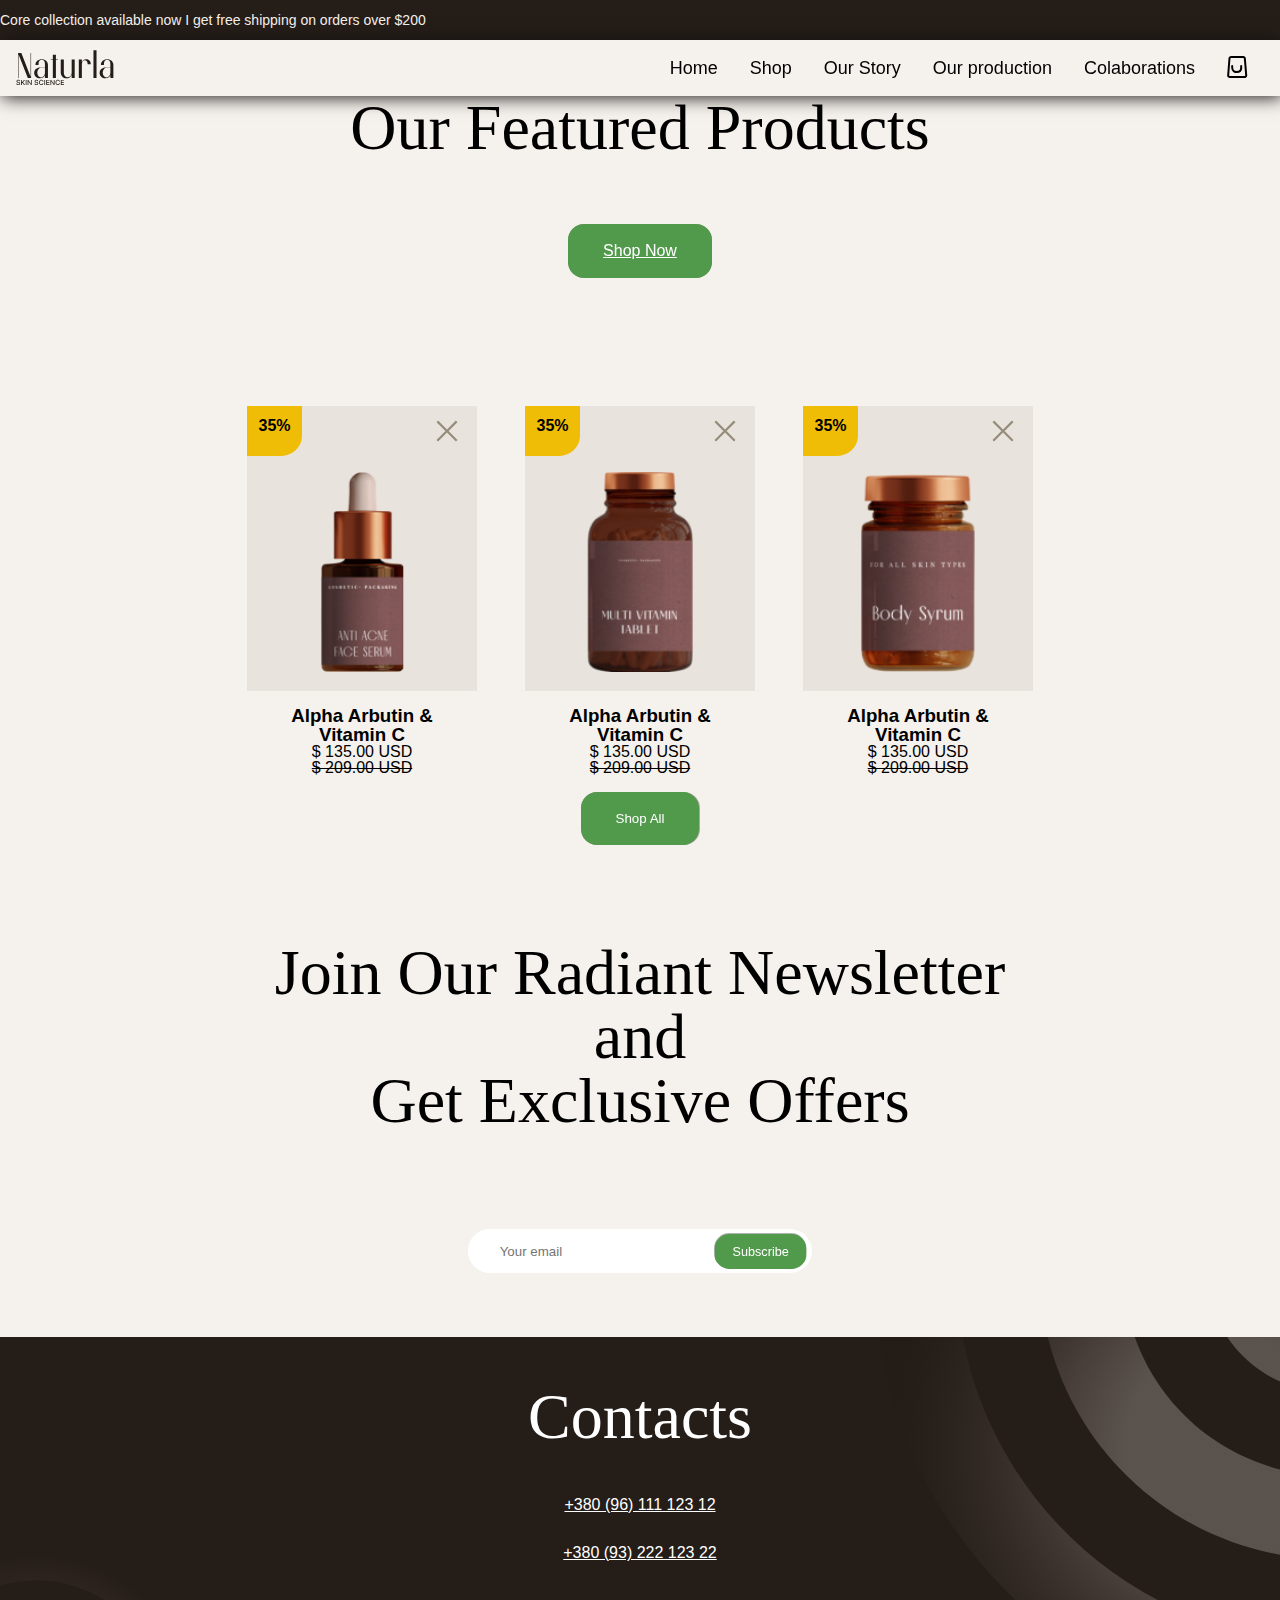
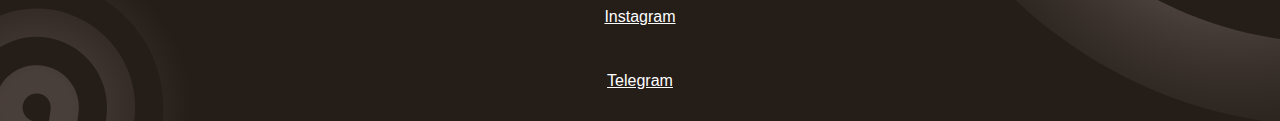
<file: bucket.html>
<!DOCTYPE html>
<html lang="en">

<head>
	<meta charset="UTF-8">
	<meta name="viewport" content="width=device-width, initial-scale=1.0">
	<title>Naturla - Bucket</title>
	<link rel="stylesheet" href="css/style.css">

</head>

<body>
	<div class="wrapper">
		<article class="runline">
			<div class="runline__block">
				<div class="runline__content">
					<p>Core collection available now I get free shipping on orders over $200</p>
				</div>
			</div>
		</article>
		<header class="header">
			<div class="header__block container">
				<img src="images/logo.svg" class="logo" alt="Naturla skin science">
				<nav class="header__menu">
					<ul class="menu">
						<li class="menu__item">
							<a href="index.html" class="menu__text">Home</a>
						</li>
						<li class="menu__item">
							<a href="shop.html" class="menu__text">Shop</a>
						</li>
						<li class="menu__item">
							<a href="story.html" class="menu__text">Our Story</a>
						</li>
						<li class="menu__item">
							<a href="prod.html" class="menu__text">Our production</a>
						</li>
						<li class="menu__item">
							<a href="colab.html" class="menu__text">Colaborations</a>
						</li>
						<li class="menu__item">
							<div class="header__instruments">
								<div class="instrument__block">
									<a href="bucket.html"><img src="images/bucket.svg" alt="" class="bucket__icon"></a>
								</div>
							</div>

						</li>

					</ul>
				</nav>


			</div>
			<button class="burger-btn">
				<span></span>
				<span></span>
				<span></span>
			</button>
		</header>

		<main class="main">
			<div class="hero">
				<div class="hero__info bucket__info">
				</div>
			</div>
			<div class="main__products container">
				<p class="products__title __title">Our Featured Products</p>
				<a href="shop.html" class="__button">Shop Now</a>
				<p class="products__title __title"></p>

				<div class="products__line">
					<div class="product">
						<div class="__fill product__img">
							<div class="product__additional">
								<p class="product__profit">35%</p>
								<img src="images/del.svg" class="product__like" alt="delete">
							</div>
							<div class="img__wrapper">
								<img src="images/product-1.png" alt="">
							</div>
						</div>
						<span class="prod__info">
							<h3 class="product__title">Alpha Arbutin & Vitamin C</h3>
							<p class="product__new-price">$ 135.00 USD</p>
							<p class="product__old-price  __crossed">$ 209.00 USD</p>
						</span>
					</div>
					<div class="product">
						<div class="__fill product__img">
							<div class="product__additional">
								<p class="product__profit">35%</p>
								<img src="images/del.svg" class="product__like" type="svg" alt="delete">
							</div>
							<div class="img__wrapper">
								<img src="images/product-2.png" alt="">
							</div>
						</div>
						<span class="prod__info">
							<h3 class="product__title">Alpha Arbutin & Vitamin C</h3>
							<p class="product__new-price">$ 135.00 USD</p>
							<p class="product__old-price  __crossed">$ 209.00 USD</p>
						</span>
					</div>
					<div class="product">
						<div class="__fill product__img">
							<div class="product__additional">
								<p class="product__profit">35%</p>
								<img src="images/del.svg" class="product__like" alt="delete">
							</div>
							<div class="img__wrapper">
								<img src="images/product-3.png" alt="">
							</div>
						</div>
						<span class="prod__info">
							<h3 class="product__title">Alpha Arbutin & Vitamin C</h3>
							<p class="product__new-price">$ 135.00 USD</p>
							<p class="product__old-price  __crossed">$ 209.00 USD</p>
						</span>
					</div>


				</div>
				<input type="button" class="__button" value="Shop All">

				<form class="sendEmail container">
					<p class="__title">Join Our Radiant Newsletter <br>and<br>Get Exclusive Offers</p>
					<section class="sendEmail__general">
						<input type="email" id="email" placeholder="Your email">
						<input type="submit" value="Subscribe" class="__button">
					</section>
				</form>
		</main>
		<footer class="footer">
			<div class="main__content hero__img">
				<div class="main__card container">
					<section class="card__info hero__info">
						<p class="hero__title __title  animationLeft">Contacts</p>
						<div class="footer__description">
							<p><a href="#">+380 (96) 111 123 12</a></p>
							<p></p><a href="#">+380 (93) 222 123 22</a></p>
							<p></p><a href="#">Instagram</a></p>
							<p></p><a href="#">Telegram</a></p>
						</div>
					</section>
				</div>
			</div>
		</footer>
	</div>
	<script src="js/script.js"></script>
</body>

</html>
</file>
<file: css/style.css>
@import url("/scss/_fonts.scss");
@import url("/scss/_reset.scss");
@keyframes unBlur {
  from {
    filter: opacity(50%);
  }
  to {
    filter: opacity(100%);
  }
}
:root {
  --dark: #251D18;
  --light: #F5F1EC;
  --green: #51994B;
  --vw-padding: 100vw;
  --vh-padding: 100vh;
}

* {
  margin: 0;
  padding: 0;
  border: 0;
  box-sizing: border-box;
}

.menu__text {
  text-decoration: none;
  color: black;
  font-family: "Poppins", Verdana, Geneva, Tahoma, sans-serif;
  font-weight: 400;
  font-size: 1.125rem;
}

ul {
  list-style: none;
}

html {
  scrollbar-color: var(--dark) var(--light);
  scrollbar-width: thin;
}

body {
  overflow-x: hidden;
  width: 100%;
  height: 100%;
  font-family: "Poppins", Verdana, Geneva, Tahoma, sans-serif;
  font-weight: 400;
  font-style: normal;
  font-size: 16px;
  line-height: 1;
  background-color: var(--dark);
}

.wrapper {
  display: flex;
  flex-direction: column;
  width: 100%;
  min-width: 320px;
  min-height: 100vh;
  overflow: hidden;
  background-color: var(--light);
}

.container {
  max-width: 1440px;
  display: flex;
  margin: 0 auto;
  justify-content: center;
}

.runline {
  z-index: 200;
  position: fixed;
  margin: 0 auto;
  overflow: hidden;
}
.runline__block {
  width: 100%;
  height: 2.5rem;
  padding: 0;
  position: fixed;
  text-wrap: nowrap;
  background-color: var(--dark);
}
.runline__content {
  height: 2.5rem;
  padding: 0;
  align-items: center;
  display: flex;
  flex-direction: row;
  flex-shrink: 0;
  font-family: "Poppins", sans-serif;
  font-weight: 500;
  font-size: 0.875rem;
  letter-spacing: -1.75%;
  color: var(--light);
  animation: runline 12s linear infinite;
}

@keyframes runline {
  0% {
    transform: translateX(100%);
  }
  100% {
    transform: translateX(-100cqw);
  }
}
.header {
  background-color: var(--light);
  width: 100%;
  margin: 0;
  display: flexbox;
  flex-shrink: 0;
  position: fixed;
  top: 2.5rem;
  z-index: 200;
  box-shadow: 2px 1px 17px #131313;
}

.header__block {
  padding: 0.625rem 1rem;
  display: flex;
  justify-content: space-between;
  height: 3.5rem;
  margin: 0 auto;
}

.header__menu {
  display: flex;
  align-items: center;
  height: 100%;
}
.header__menu .menu {
  height: 100%;
  align-items: center;
  display: flex;
  flex-direction: row;
}
.header__menu .menu__item {
  align-items: center;
  display: flex;
  height: inherit;
  padding: 0 1rem;
  text-wrap: nowrap;
}

.menu__text {
  height: inherit;
  display: flex;
  align-items: center;
}

.dropdown {
  height: inherit;
  display: flex;
  flex-direction: row;
  align-items: flex-end;
  position: relative;
}
.dropdown__title {
  height: 100%;
  z-index: 300;
  display: flex;
  gap: 0.5rem;
  flex-direction: row;
  justify-content: center;
  align-items: center;
}

.dropdown__title:hover .list__items, .dropdown__title:focus .list__items, .list:hover .list__items {
  position: absolute;
  margin: 1.5rem 0;
  display: flex;
  align-items: center;
  background-color: var(--light);
  animation: moveRight 0.5s ease-out;
}
.dropdown__title:hover .list__item, .dropdown__title:focus .list__item, .list:hover .list__item {
  font-family: "Poppins", Verdana, Geneva, Tahoma, sans-serif;
  font-weight: 400;
  font-size: 1rem;
  padding: 0.5rem 1rem;
  height: -moz-fit-content;
  height: fit-content;
  transition-behavior: 1s;
  background-color: var(--light);
  animation: opacity 2s ease-out;
  animation-fill-mode: backwards;
}

.list {
  background-color: var(--light);
  z-index: 500;
  height: inherit;
  position: relative;
  display: flex;
  flex-direction: column;
}
.list > p {
  backface-visibility: hidden;
}

.list__items {
  padding: 0 1rem;
  z-index: 200;
  background-color: var(--light);
  display: none;
  flex-direction: column;
  animation: moveLeft 0.5s ease-out;
}

.header__instruments {
  display: flex;
  justify-content: center;
  align-items: center;
  right: 0;
  gap: 5vw;
  position: relative;
}

.__title {
  font-family: "Almendra SC", serif;
  letter-spacing: 1;
  font-weight: 400;
  font-size: 4rem;
  font-style: normal;
  padding: 2rem 0;
}

.hero {
  height: 100%;
  width: 100%;
  padding: 0;
  justify-content: center;
  align-content: center;
  background-color: var(--light);
  overflow: hidden;
  animation: unBlur 1s ease-out;
}
.hero__title {
  animation: moveRight 1s ease-out;
}
.hero__text {
  display: flex;
  justify-content: center;
  align-items: center;
  flex-direction: column;
  text-wrap: wrap;
  width: 90%;
}

.hero__img {
  display: flex;
  justify-content: center;
  align-self: center;
  height: 100vh;
  width: 100%;
  transition: 1s;
  background: linear-gradient(rgba(0, 0, 0, 0.5), rgba(0, 0, 0, 0.5)), url(../images/first-screen.png);
  background-position: center;
  position: relative;
  background-repeat: no-repeat;
  background-size: cover;
}

.about__info {
  display: flex;
  justify-content: center;
  flex-direction: column;
  align-items: center;
  color: #fff;
  gap: 1rem;
}

.hero__text {
  text-indent: 4rem;
  line-height: 1.75rem;
  font-size: 1.5rem;
}

.hero__info {
  display: flex;
  flex-direction: column;
  justify-content: center;
  align-items: center;
  text-align: center;
  text-wrap: balance;
  color: #fff;
  padding: 1rem 2rem;
  gap: 1rem;
  margin: 0;
  width: 100%;
  overflow: hidden;
  position: relative;
}
.hero__info .hero__description {
  font-family: "Poppins", Verdana, Geneva, Tahoma, sans-serif;
  font-weight: 400;
  font-size: 18px;
  font-style: normal;
  animation: moveLeft 1s ease-out;
  padding: 0 2rem;
}
.hero__info::before {
  content: url("../images/a2.svg");
  position: absolute;
  right: 0;
  top: 0;
  animation: moveLeft 2s ease-out;
  overflow: hidden;
}
.hero__info::after {
  content: url("../images/a.svg");
  position: absolute;
  left: 0;
  bottom: 0;
  margin: 0 0 -1rem -1rem;
  animation: moveRight 2s ease-out;
  overflow: hidden;
}

@keyframes moveLeft {
  0% {
    opacity: 0;
    transform: translateX(200px);
  }
  70% {
    transform: translateX(-5px);
  }
  100% {
    opacity: 1;
    transform: translateX(0px);
  }
}
@keyframes moveRight {
  0% {
    opacity: 0;
    transform: translateX(-200px);
  }
  70% {
    transform: translateX(5px);
  }
  100% {
    opacity: 1;
    transform: translateX(0px);
  }
}
@keyframes opacity {
  0% {
    opacity: 0;
  }
  100% {
    opacity: 1;
  }
}
.main {
  width: 100%;
  display: flex;
  flex-direction: column;
  justify-content: center;
  align-content: center;
}

.main__features {
  width: 64.285%;
  text-align: center;
  display: flex;
  flex-direction: column;
  justify-content: center;
  align-content: center;
  padding: 115px;
}
@media (min-width: 800px) {
  .main__features {
    padding: 115px 0;
  }
}
@media (max-width: 800px) {
  .main__features {
    padding: 2rem 0;
  }
}

.features__title {
  line-height: 1;
  font-size: 2.5rem;
  text-wrap: balance;
}

.features__items {
  display: flex;
  align-self: center;
  justify-content: center;
  width: 100%;
  gap: 5.925%;
  flex-wrap: wrap;
}
.features__items .features__item {
  display: flex;
  width: 200px;
  justify-content: center;
  align-items: center;
  text-wrap: balance;
  gap: 1rem;
  padding: 1rem 0;
}

.main__categories {
  flex-direction: column;
  justify-content: center;
  align-items: center;
  padding: 4rem 0 0 0;
}

.categories__blocks {
  display: flex;
  flex-wrap: wrap;
  gap: 4rem;
  padding: 0 2rem;
  justify-content: center;
}
.categories__blocks p {
  text-align: center;
  line-height: 1.25rem;
  font-size: 1.5rem;
  font-style: italic;
  font-weight: 600;
  padding: 1rem 0;
}

.main__card {
  flex-wrap: wrap;
  display: flex;
  justify-content: center;
  align-items: center;
  overflow: hidden;
}

.main__content {
  background-color: var(--dark);
  background-image: none;
  display: flex;
  justify-content: center;
  align-content: center;
  width: 100%;
  height: auto;
}

.card__info {
  display: flex;
  width: 100vw;
}

.__twoBlocks {
  display: flex;
  justify-content: center;
  align-content: center;
  width: 50%;
  min-width: 400px;
  padding: 1rem 1rem;
}

.card__img {
  display: block;
  -o-object-fit: contain;
     object-fit: contain;
  max-width: 1200px;
  z-index: 100;
}

.about__img {
  float: left;
  margin: 0 4% 4% 0;
}

.main__products {
  justify-content: center;
  align-items: center;
  flex-direction: column;
  width: 100%;
}

.products__title {
  font-family: "Almendra SC", serif;
  font-size: 4rem;
  line-height: 1;
  padding: 4rem 0;
  display: block;
  text-align: center;
  align-self: center;
}

.products__line {
  display: flex;
  max-width: 100%;
  flex: 0 0 230px;
  gap: 3rem;
  flex-wrap: wrap;
  align-items: stretch;
  flex-direction: row;
  justify-content: space-around;
}
.products__line .product {
  display: flex;
  align-items: center;
  width: 230px;
  justify-content: center;
  flex-direction: column;
  text-align: center;
}
.products__line .product__profit {
  background-color: #EFBD06;
  padding: 5%;
  border-bottom-right-radius: 40%;
  font-weight: 600;
}
.products__line .product__img {
  height: 17.8125rem;
  width: 100%;
  background-color: #E9E3DD;
  display: flex;
  flex-direction: column;
  justify-content: space-between;
  align-content: space-between;
}
.products__line .product .img__wrapper {
  padding: 1rem 0;
  max-width: 100%;
}
.products__line .product .img__wrapper img {
  height: 200px;
}
.products__line .product__additional {
  height: -moz-max-content;
  height: max-content;
  display: flex;
  justify-content: space-between;
}
.products__line .product__additional > img {
  padding: 0 1rem;
}
.products__line .product .product__like {
  width: 60px;
  height: 50px;
  filter: invert(50%) sepia(50%);
}
.products__line .product .product__like:hover {
  filter: brightness(0) saturate(100%) invert(14%) sepia(86%) saturate(500%) hue-rotate(336deg) brightness(92%) contrast(91%);
}

.__fill {
  background-color: #E9E3DD;
}

.__crossed {
  text-decoration: line-through;
}

.__button {
  padding: 0.5rem 0;
  -webkit-appearance: none;
     -moz-appearance: none;
          appearance: none;
  border: 3px solid rgba(0, 0, 0, 0);
  -webkit-backdrop-filter: brightness(70%);
          backdrop-filter: brightness(70%);
  border-radius: 1rem;
  box-sizing: border-box;
  color: #fff;
  background-color: var(--green);
  padding: 1rem 2rem;
  animation: opacity 2s ease-out;
  transition: 0.3s;
}
.__button:hover {
  background-color: rgba(0, 0, 0, 0);
  border: 3px solid #51994B;
}

.prod__info {
  padding: 1rem;
}

.__read {
  text-decoration: underline;
  color: white;
}

.main__colaborations {
  width: 100%;
  padding: 7.5rem 0;
  display: flex;
  flex-wrap: wrap;
  justify-content: space-around;
}
.main__colaborations img {
  padding: 2rem 2rem;
}

.sendEmail {
  padding: 4rem 0;
  display: flex;
  flex-direction: column;
  text-align: center;
  gap: 4rem;
  justify-content: center;
  align-items: center;
}

input[type=email] {
  padding: 0 2rem;
  border: none;
  margin: 0;
  border-radius: 2rem;
}
input[type=email]:focus {
  outline: none;
}
input[type=email]:focus .sendEmail__general {
  border: 3px solid var(--green);
}

input[type=submit] {
  margin: 0.2rem;
  border-radius: 1rem;
  scale: 0.95;
  padding: 0.5rem 1rem;
}

.sendEmail__general {
  background-color: white;
  border-radius: 2rem;
  display: flex;
  flex-direction: row;
  width: -moz-min-content;
  width: min-content;
}

.footer__description {
  display: flex;
  flex-direction: column;
  gap: 1rem;
  width: 100%;
}
.footer__description a {
  color: white;
}

.__info {
  width: 100%;
  padding: 0 1rem;
}

table {
  width: 100%;
  height: 200px;
  padding: 1rem 1rem;
  border: 2px solid #eee;
  table-layout: fixed;
}

tr, th {
  max-height: 200px;
  max-width: 200px;
}

.bucket__info::after {
  content: none;
}

.burger-btn {
  position: absolute;
  justify-content: center;
  align-items: center;
  width: 60px;
  height: 60px;
  display: none;
  background-color: rgba(250, 250, 250, 0.9);
  border: 3px solid #251D18;
  border-radius: 50%;
  z-index: 500;
  right: 1rem;
  padding: 2rem 2rem;
  top: 1rem;
}
.burger-btn span {
  transition: 1s;
  position: absolute;
  width: 30px;
  z-index: 100;
  height: 3px;
  background-color: #251D18;
}
.burger-btn span:nth-child(1) {
  transform: translateY(-10px);
}
.burger-btn span:nth-child(2) {
  transform: translateY(10px);
}
.burger-btn__active {
  transform: rotate(90deg);
  transition: 1s;
}
.burger-btn__active span {
  position: absolute;
  z-index: 100;
}
.burger-btn__active span:nth-child(1) {
  background-color: #251D18;
  transform: rotate(45deg);
}
.burger-btn__active span:nth-child(3) {
  opacity: 0;
}
.burger-btn__active span:nth-child(2) {
  background-color: #251D18;
  transform: rotate(-45deg);
}

@media (max-width: 800px) {
  header {
    display: flex;
    width: 100vw;
    padding: 0;
  }
  .header__block {
    padding: 0 0;
    overflow: hidden;
    transform: translateX(100vw);
    background-color: rgba(0, 0, 0, 0);
    position: fixed;
    width: 100vw;
    height: 100vh;
    transition: 1s;
    z-index: 500;
  }
  .header .logo {
    margin: 1rem;
    height: 100px;
    width: -moz-min-content;
    width: min-content;
    padding: 0.5rem;
    background-color: rgba(255, 255, 255, 0.9);
    border-radius: 2rem;
  }
  .header__menu {
    -webkit-backdrop-filter: brightness(80%);
            backdrop-filter: brightness(80%);
    z-index: 100;
    left: 0;
    width: 100%;
    align-items: center;
    justify-content: center;
    display: flex;
    position: absolute;
    background-color: rgba(0, 0, 0, 0.2);
  }
  .header .menu {
    padding: 4rem 0;
    flex-direction: column;
  }
  .header .menu__item {
    flex-direction: column;
    padding: 1rem;
  }
  .header .menu__text {
    font-size: 2rem;
    color: white;
    display: flex;
    justify-content: center;
  }
  .header .bucket__icon {
    filter: invert(100%);
    width: 4rem;
    height: 4rem;
  }
  .header .hero__img {
    margin-top: 0;
    height: 100%;
  }
  .burger-btn {
    display: flex;
    padding: 1rem;
  }
}
.show {
  -webkit-backdrop-filter: brightness(10%);
          backdrop-filter: brightness(10%);
  animation: 0.5s ease-out showHide;
  transform: translateX(0);
}

@keyframes showHide {
  0% {
    -webkit-backdrop-filter: brightness(100%);
            backdrop-filter: brightness(100%);
    transform: translateX(100vw);
  }
  20% {
    -webkit-backdrop-filter: brightness(70%);
            backdrop-filter: brightness(70%);
  }
  100% {
    -webkit-backdrop-filter: brightness(10%);
            backdrop-filter: brightness(10%);
    transform: translateX(0);
  }
}
footer {
  width: 100vw;
}

.subscribers__list {
  list-style: none;
  gap: 2rem;
  display: flex;
  flex-direction: column;
}
.subscribers__list-item {
  font-size: 1.5rem;
}/*# sourceMappingURL=style.css.map */
</file>
